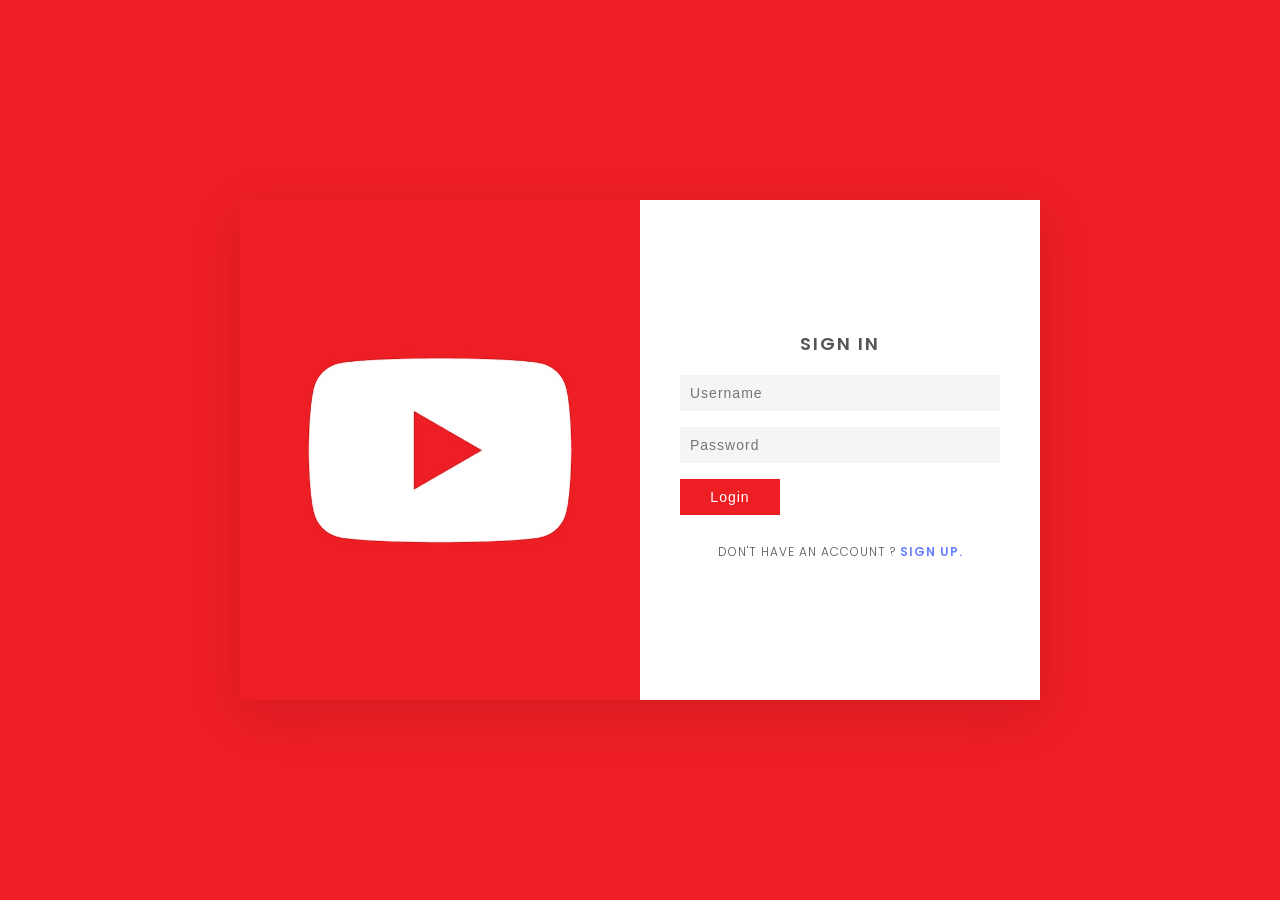
<file: index.html>
<!doctype html>
<html lang="en">
<head>
    <meta charset="UTF-8">
    <meta name="viewport"
          content="width=device-width, user-scalable=no, initial-scale=1.0, maximum-scale=1.0, minimum-scale=1.0">
    <meta http-equiv="X-UA-Compatible" content="ie=edge">
    <link rel="preconnect" href="https://fonts.gstatic.com">
    <link href="https://fonts.googleapis.com/css2?family=Poppins:ital,
        wght@0,100;0,200;0,300;0,400;0,500;0,600;0,700;0,800;0,900;1,100;1,200;1,300;1,400;1,
            500;1,600;1,700;1,800;1,900&display=swap" rel="stylesheet">
    <link rel="stylesheet" href="css/style.css">
    <title>Registration Form</title>
</head>
<body>
    <section>
        <div class="container">
            <div class="user signinbox">
                <div class="imgbox"><img src="img/1.jpg" alt=""></div>
                <div class="formbox">
                    <form action="">
                        <p>Sign In</p>
                        <input type="text" placeholder="Username">
                        <input type="password" placeholder="Password">
                        <input type="submit" value="Login">
                        <p class="signup">Don't have an account ?<a href="#" onclick="form();"> Sign Up.</a></p>
                    </form>
                </div>
            </div>
            <div class="user signupbox">
                <div class="formbox">
                    <form action="">
                        <p>Create an Account</p>
                        <input type="text" placeholder="Username">
                        <input type="email" placeholder="Email">
                        <input type="password" placeholder="Create Password">
                        <input type="password" placeholder="Confirm Password">
                        <input type="submit" value="Sign Up">
                        <p class="signup">Have an Account ?<a href="#" onclick="form();"> Sign In.</a></p>
                    </form>
                </div>
                <div class="imgbox"><img src="img/2.jpg" alt=""></div>
            </div>
        </div>
    </section>
    <script src="js/script.js"></script>
</body>
</html>
</file>
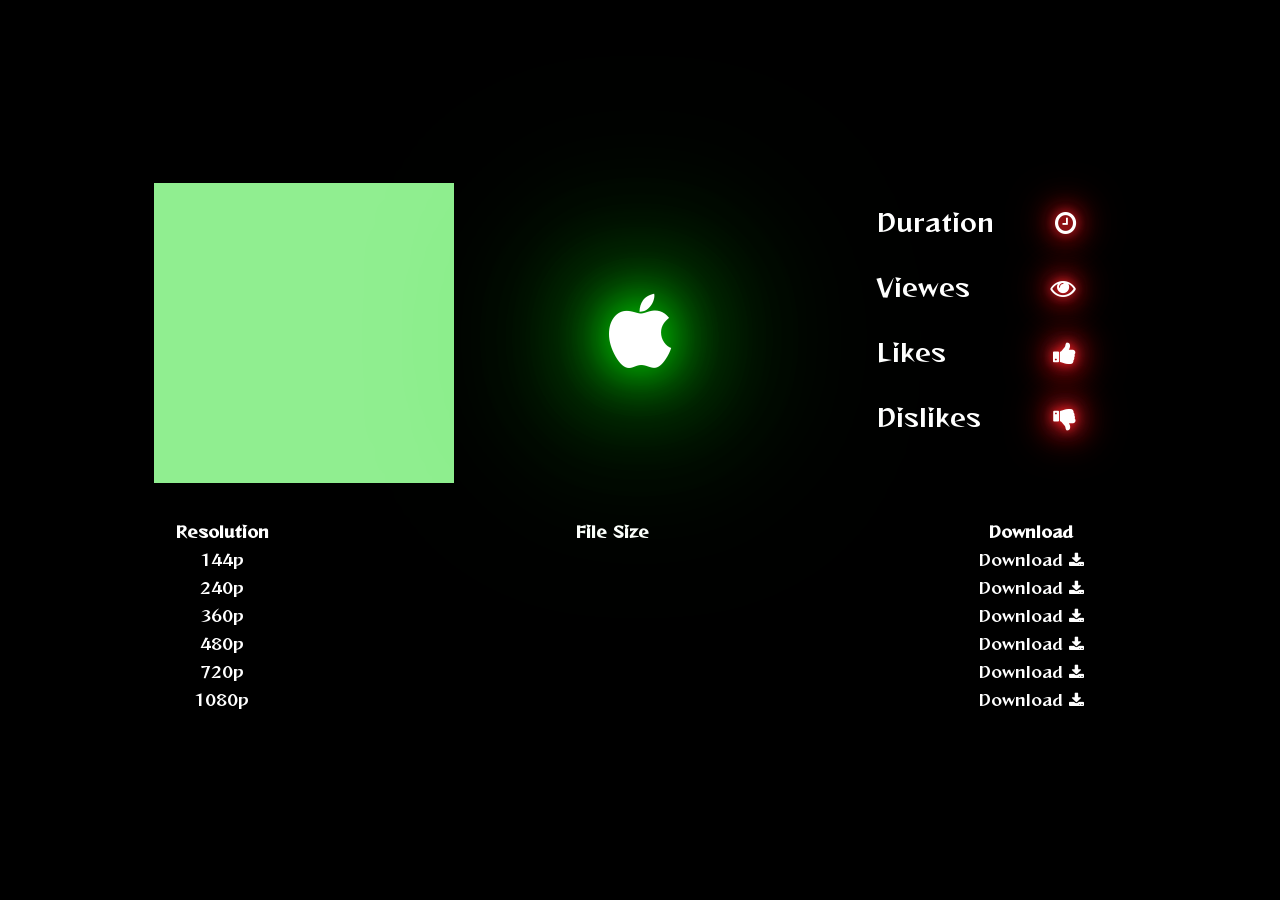
<file: Download/Download.html>
<!DOCTYPE html>
<html>
<head>
	<meta charset="utf-8"/>

	<title>Download Page</title>
	<!-- <script defer src="https://use.fontawesome.com/releases/v5.0.6/js/all.js"></script> -->
	<link rel="preconnect" href="https://fonts.gstatic.com">
	<link href="https://fonts.googleapis.com/css2?family=Reggae+One&display=swap" rel="stylesheet">
	<link rel="stylesheet" href="https://stackpath.bootstrapcdn.com/font-awesome/4.7.0/css/font-awesome.min.css" integrity="sha384-wvfXpqpZZVQGK6TAh5PVlGOfQNHSoD2xbE+QkPxCAFlNEevoEH3Sl0sibVcOQVnN" crossorigin="anonymous">
	<link rel="stylesheet" type="text/css" href="css/style.css">
</head>
<body>
	<div class="container">
		<div class="video_back">
			<div class="video"></div>
		</div>
		<div class="box">
			<i class="fa fa-apple logo" aria-hidden="true"></i>
		</div>
		<div class="about_video_back">
			<div class="about_video">
				<div class="case">
					<p>Duration</p>
					<div class="log">
						<i class="logo1 fa fa-clock-o" aria-hidden="true"></i>
					</div>
				</div>
				<div class="case">
					<p>Viewes</p>
					<div class="log1">
						<i class="logo1 fa fa-eye" aria-hidden="true"></i>
					</div>
				</div>
				<div class="case">
					<p>Likes</p>
					<div class="log1">
						<i class="logo1 fa fa-thumbs-up" aria-hidden="true"></i>
					</div>
				</div>
				<div class="case">
					<p>Dislikes</p>
					<div class="log1">
						<i class="logo1 fa fa-thumbs-down" aria-hidden="true"></i>
					</div>
				</div>
			</div>
		</div>
	</div>
	<table>
			<tr>
				<th>Resolution</th>
				<th>File Size</th>
				<th>Download</th>
			</tr>
			<tr>
				<td>144p</td>
				<td></td>
				<td>
					<a href="">Download</a>
					<i class="fa fa-download" aria-hidden="true"></i>	
				</td>
			</tr>
			<tr>
				<td>240p</td>
				<td></td>
				<td>
					<a href="">Download</a>
					<i class="fa fa-download" aria-hidden="true"></i>
				</td>
			</tr>
			<tr>
				<td>360p</td>
				<td></td>
				<td>
					<a href="">Download</a>
					<i class="fa fa-download" aria-hidden="true"></i>
				</td>
			</tr>
			<tr>
				<td>480p</td>
				<td></td>
				<td>
					<a href="">Download</a>
					<i class="fa fa-download" aria-hidden="true"></i>
				</td>
			</tr>
			<tr>
				<td>720p</td>
				<td></td>
				<td>
					<a href="">Download</a>
					<i class="fa fa-download" aria-hidden="true"></i>
				</td>
			</tr>
			<tr>
				<td>1080p</td>
				<td></td>
				<td>
					<a href="">Download</a>
					<i class="fa fa-download" aria-hidden="true"></i>
				</td>
			</tr>
		</table>
</body>
</html>
</file>
<file: css/style.css>
*{
    margin: 0;
    padding: 0;
    box-sizing: border-box;
}

section{
    position: relative;
    min-height: 100vh;
    background: #ED1E24;
    display: flex;
    justify-content: center;
    align-items: center;
    padding: 20px;
}

.container{
    position: relative;
    width: 800px;
    height: 500px;
    background: white;
    box-shadow: 0 15px 50px rgba(0, 0, 0, 0.1);
    overflow: hidden;
}

.user{
    position: absolute;
    top: 0;
    left: 0;
    width: 100%;
    height: 100%;
    display: flex;
}
.imgbox{
    position: relative;
    width: 50%;
    height: 100%;
    background: #ff0;
    transition: 0.5s;
}

section .container .user .imgbox img{
    position: absolute;
    top: 0;
    left: 0;
    width: 100%;
    height: 100%;
    object-fit: cover;
}

.formbox{
    position: relative;
    width: 50%;
    height: 100%;
    background: white;
    display: flex;
    justify-content: center;
    align-items: center;
    padding: 40px;
    transition: 0.5s;
}

form p{
    font-size: 18px;
    font-family: 'Poppins';
    font-weight: 600;
    text-transform: uppercase;
    letter-spacing: 2px;
    text-align: center;
    width: 100%;
    margin-bottom: 10px;
    color: #555;
}

form input{
    position: relative;
    width: 100%;
    padding: 10px;
    background: #f5f5f5;
    color: #333;
    border: none;
    outline: none;
    box-shadow: none;
    margin: 8px 0;
    font-size: 14px;
    letter-spacing: 1px;
    font-weight: 300;
}

input[type="submit"]{
    max-width: 100px;
    background: #ED1E24;
    color: white;
    cursor: pointer;
    font-size: 14px;
    font-weight: 500;
    letter-spacing: 1px;
    transition: 0.5s;
}

.signup{
    position: relative;
    margin-top: 20px;
    font-size: 12px;
    font-weight: 300;
    letter-spacing: 1px;
    color: #555;
    text-transform: uppercase;
}

.signup a{
    font-weight: 600;
    text-decoration: none;
    color: #677eff;
}

section .container .signupbox{
    pointer-events: none;
}

section .container.active .signupbox{
    pointer-events: initial;
}

section .container .signupbox .formbox{
    left: 100%;
}

section .container.active .signupbox .formbox{
    left: 0;
}

section .container .signupbox .imgbox{
    left: -100%;
}

section .container.active .signupbox .imgbox{
    left: 0;
}

section .container .signinbox .formbox{
    left: 0;
}

section .container.active .signinbox .formbox{
    left: 100%;
}

section .container .signinbox .imgbox{
    left: 0;
}

section .container.active .signinbox .imgbox{
    left: 100%;
}
</file>
<file: Download/css/style.css>
*{
	margin: 0;
	padding: 0;
	box-sizing: border-box;
	font-family: 'Reggae One', cursive;
}

body{
	display: flex;
	flex-direction: column;
	justify-content: center;
	align-items: center;
	flex-wrap: wrap;
	background: #ff0;
	height: 100vh;
	color: white;
	background: #000;
}

a{
	text-decoration: none;
	cursor: pointer;
	color: white;
}

.container{
	width: 100%;
	display: flex;
	justify-content: center;
	align-items: center;
}

.logo{
	position: relative;
	color: white;
	font-size: 5em;
	text-shadow: 0 0 50px #0f0,
				 0 0 100px #0f0,
				 0 0 150px #0f0,
				 0 0 200px #0f0,
				 0 0 250px #0f0;
	animation: animate 5s linear infinite;
}

@keyframes animate{
	0%{
		filter: hue-rotate(0deg);
	}
	100%{
		filter: hue-rotate(360deg);
	}
}

.video_back{
	width: 50%;
	display: flex;
	justify-content: center;
	align-items: center;
}

.video{
	width: 300px;
	height: 300px;
	background: lightgreen;
}

.about_video_back{
	width: 50%;
	display: flex;
	justify-content: center;
	align-items: center;
}

.about_video{
	display: flex;
	flex-direction: column;
	justify-content: center;
	align-items: center;
}

.case{
	width: 200px;
	height: 65px;
	font-size: 25px;
	display: flex;
	text-align: center;
	justify-content: space-between;
	align-items: baseline;
}

.case>p{
	color: white;
}

.logo1{
	position: relative;
	color: white;
	font-size: 1em;
	text-shadow: 0 0 10px #ED1E24,
				 0 0 20px #ED1E24,
				 0 0 30px #ED1E24,
				 0 0 40px #ED1E24,
				 0 0 50px #ED1E24;
	animation: animate 5s linear infinite;
}

table{
	border: 2px solid black;
	margin-top: 2rem;
	width: 100%;
}

td,th{
	border-bottom: 2px solid black;
	margin-top: 20px;
	text-align: center;
}
</file>
